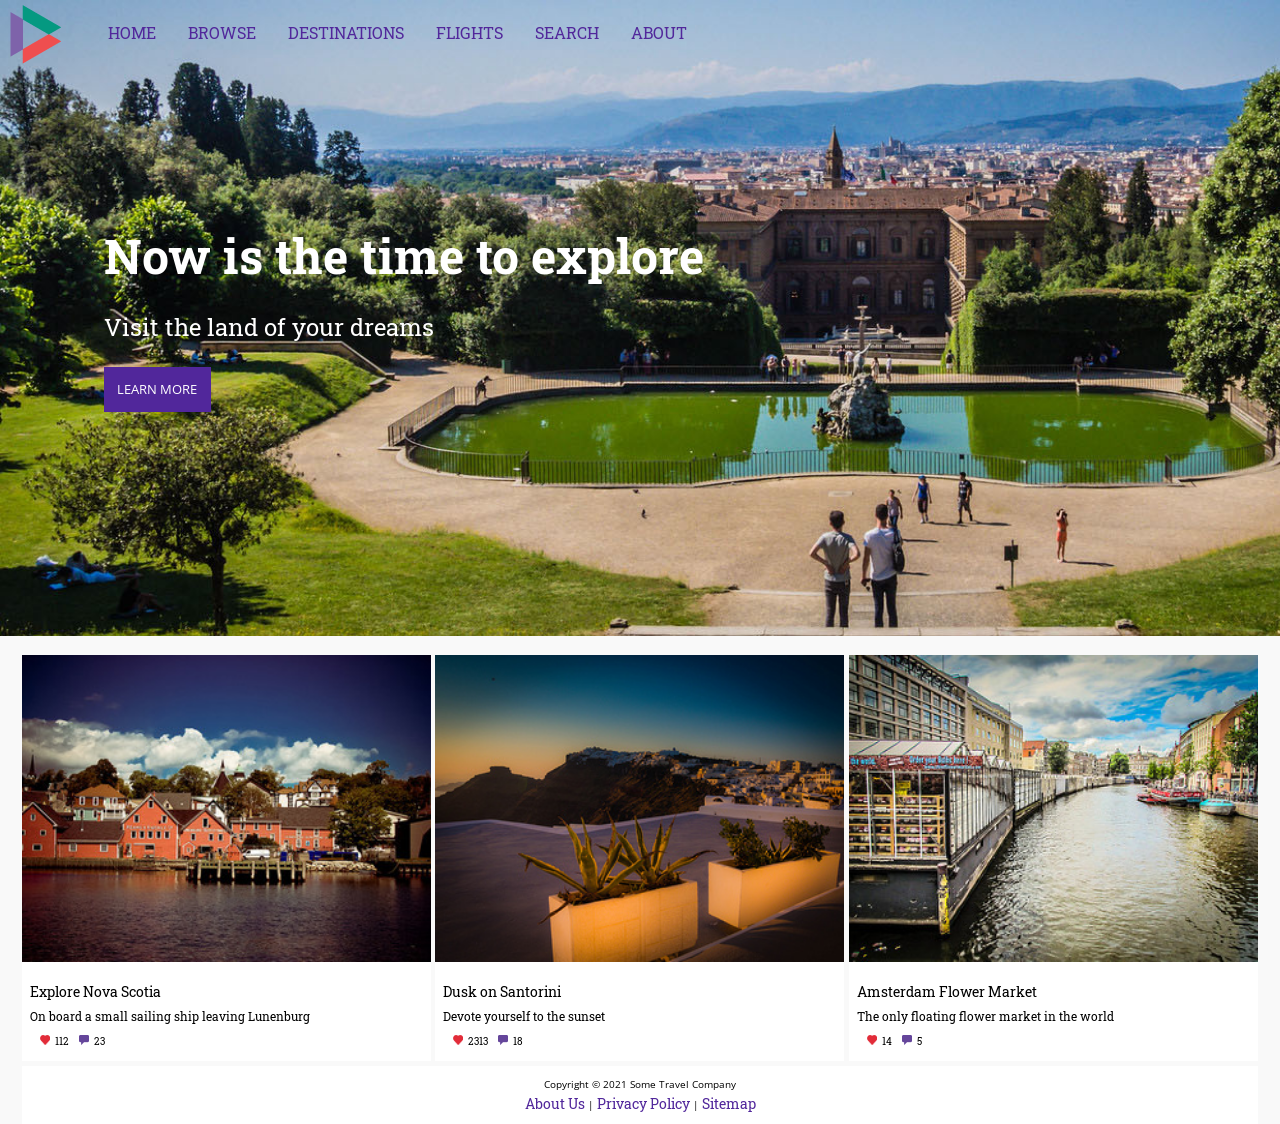
<file: Project1/index.html>
<!DOCTYPE html>
<html lang="en">
<head>
<meta charset="utf-8">
<link href="https://fonts.googleapis.com/css?family=Open+Sans|Roboto+Slab&display=swap" rel="stylesheet">


<link href="styles.css" rel="stylesheet">
</head>
<body>
	<div class="top">
		<header>
			<img src="images/logo.png"/>
			<ul>
				<li><a href="index.html">HOME</a></li>
				<li><a href="#">BROWSE</a></li>
				<li><a href="#">DESTINATIONS</a></li>
				<li><a href="#">FLIGHTS</a></li>
				<li><a href="#">SEARCH</a></li>
				<li><a href="#">ABOUT</a></li>
			</ul>
		</header>
		<div class="quote">
			<blockquote><b>Now is the time to explore</b></blockquote>
			<blockquote>Visit the land of your dreams</blockquote>
			<blockquote><button>LEARN MORE</button></blockquote>
		</div>
	</div>
  <div class="bottom">
    <div class="card">
      <a href="nova_scotia.html"><img src="images/1-small.jpg"/></a>
      <ul>
        <li><p>Explore Nova Scotia</p></li>
        <li><p>On board a small sailing ship leaving Lunenburg</p></li>
        <li><img src="images/heart.png"/><p>112</p><img src="images/comment.png"/><p>23</p></li>
      </ul>
    </div><div class="card">
      <a href="santorini.html"><img src="images/2-small.jpg"/></a>
      <ul>
        <li><p>Dusk on Santorini</p></li>
        <li><p>Devote yourself to the sunset</p></li>
        <li><img src="images/heart.png"/><p>2313</p><img src="images/comment.png"/><p>18</p></li>
      </ul>
    </div><div class="card">
      <a href="amsterdam.html"><img src="images/3-small.jpg"/></a>
      <ul>
        <li><p>Amsterdam Flower Market</p></li>
        <li><p>The only floating flower market in the world</p></li>
        <li><img src="images/heart.png"/><p>14</p><img src="images/comment.png"/><p>5</p></li>
      </ul>
    </div>
  </div>
  <footer>
    <p>Copyright &copy; 2021 Some Travel Company</p>
      <p>
        <a href="#">About Us</a> | <a href="#">Privacy Policy</a> | <a href="#">Sitemap</a>
      </p>
  </footer>
</body>
</html>
</file>
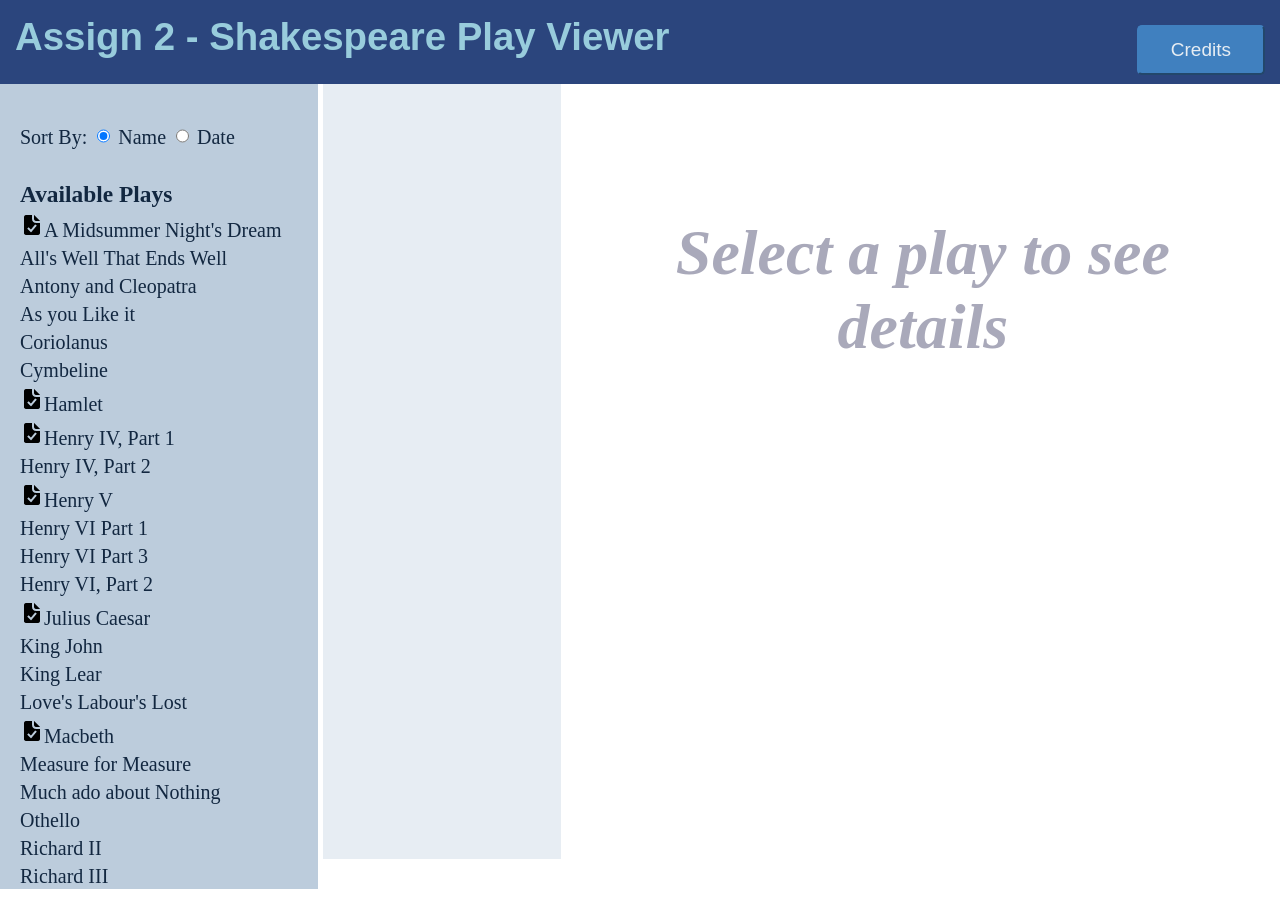
<file: Project2/index.html>
<!DOCTYPE html>
<html>
<head>
   <meta charset="utf-8"/>  
    <title>COMP 3612</title>   
    <link href="https://fonts.googleapis.com/css2?family=Fleur+De+Leah&family=Great+Vibes&display=swap" rel="stylesheet">
    <link rel="stylesheet" href="assign2.css">
    <script src="plays.json" ></script>
    <script src="assign2.js" ></script> 
</head>
<body>

<header>
   <h1>Assign 2 - Shakespeare Play Viewer</h1>
    <button id="creditButton" class="credits"><span id="creditMssg" class="credits">Joshua Woelfel</span>Credits</button>
</header>

<main>

   <section id="playList">
      <p><label>Sort By: </label>
      <input type="radio" name="sort" checked="checked"> <label>Name</label> 
      <input type="radio" name="sort" > <label>Date</label> 
      </p>
      <h3>Available Plays</h3>
      <ul>
      </ul>      
   </section>
   
   <aside>
      <div id="synopsis">
        <h2></h2>
        <p></p>
        <button id="btnViewPlayText">View Play Text</button>
      </div>
      <fieldset id="interface">
         <h2></h2>
         <select id="actList"></select>
         <select id="sceneList"></select>      
         <fieldset>
            <select id="playerList">
               <option value=0>All Players</option>
            </select>      
          
            <input type="text" id="txtHighlight" placeholder="Enter a search term" />
            <button id="btnHighlight" >Filter</button>
         </fieldset>
      </fieldset>
      <button id="btnClose" >Close</button>
   </aside>
   
   
   <section id="playDetails">
    <h3 class="selectMssg">Select a play to see details</h3>
    <article>
      <h2></h2>
      <p class="textDetails"></p>
      <p class="description"></p>
      <div>
      </div>
    </article>
   </section>

   <section id="playHere">
        <!-- Note you will need to remove or comment out some of this markup; 
            it is there to show you the markup that your javascript will need to generate.
        -->   
      <h2>Play title here</h2>
      <article id="actHere">
         <h3>Act name here</h3>
         <div id="sceneHere">
			<h4>Scene name here</h4>
			<p class="title">scene title</p>
			<p class="direction">stage direction</p>
			<div class="speech"><span>BERNARDO</span><p>Who's there?</p></div>		
			<div class="speech"><span>FRANCISCO</span><p>Nay, answer me: <b>stand</b>, and unfold yourself.</p></div>		
			<div class="speech"><span>MARCELLUS</span><p>'Tis gone!</p><p>We do it wrong, being so majestical,</p><p>To offer it the show of violence;</p><p>For it is, as the air, invulnerable,</p><p>And our vain blows malicious mockery.</p><em>Exit Ghost</em></div>         
			<div class="speech"><span>BERNARDO</span><p>Who's there?</p></div>		
			<div class="speech"><span>FRANCISCO</span><p>Nay, answer me: <b>stand</b>, and unfold yourself.</p></div>		
			<div class="speech"><span>MARCELLUS</span><p>'Tis gone!</p><p>We do it wrong, being so majestical,</p><p>To offer it the show of violence;</p><p>For it is, as the air, invulnerable,</p><p>And our vain blows malicious mockery.</p><em>Exit Ghost</em></div>
		 </div>
      </article>
   </section>

</main>
   
</body>
</html>
</file>
<file: Project1/styles.css>
body {
	margin: 0em 0em 0em 0em;
	font-family: Open Sans;
	background-color: #f9f9f9;
}

.top li {
	float: left;
	padding: 0.35em 2em 0em 0em;
}

header {
	overflow: hidden;
}

a:hover {
	color: #8662c7;
}


p > a {
	color: #51279b;
	font-family: Roboto Slab;
	text-decoration: none;
}

li > a {
	color: #51279b;
	font-family: Roboto Slab;
	text-decoration: none;
}

.quote {
	color: #FFFFFF;
	margin: 10em 4em 4em 4em;
	font-family: Roboto Slab;
}

.quote > blockquote > b {
	font-size: 48px;
}

.quote > blockquote {
	font-size: 24px;
	font-family: Roboto Slab;
}

.quote > blockquote > button {
	padding: 1em 1em 1em 1em;
	color: #FFFFFF;
	background-color: #51279b;
	border-bottom-color: #51279b;
	border-style: none;
	font-family: Open Sans;
}

.quote > blockquote > button:hover {
	background-color: #8662c7;
}

ul {
  overflow:hidden;
	list-style-type: none;
}

header > img {
	float: left;
	padding: 0.25em 0em 0em 0.5em
}

.top {
	margin: 0em 0em 0em 0em;
  padding-bottom: 10em;
	background-image: url('images/florence.jpg');
	background-repeat: no-repeat;
	background-size: cover;
	background-position: 0 0;
	height: auto;
}

.bottom {
  margin-top: 1.2em;
  
  margin-left: 1.2em;
  margin-right: 1.2em;
  background-color: #f9f9f9;
}

.card {
  font-family: Roboto Slab;
  display: inline-block;
  width: 32.933%;
  margin-left: 0.2%;
  margin-right: 0.2%;
  background-color: #ffffff;
}

.card > a > img {
  width: 100%;
}

.card p {
  margin: 0em 0em 0em 0em;
}

.card ul {
  display: block;
  margin-left: 0.5em;
  margin-bottom: 0.5em;
  padding-left: 0em;
}

.card li {
  margin-bottom: 0.5em;
  display: block;
}
.card li > img {
  width: 1em;
  height: 1em;
  margin-left: 1em;
}

.card li:first-child {
  font-size: 14px;
}

.card li:nth-child(2) {
  font-size: 12px;
}
.card li:last-child {
  margin-top: 0.5em;
  font-size: 10px;
  font-size: 10px;
  float:left;
}

.card li:last-child p {
  display: inline-block;
  margin-left: 0.5em;
}

footer {
  padding-top: 0.5em;
  padding-bottom: 0.5em;
  background-color: #ffffff;
  text-align: center;
  margin-left: calc(1.2em + 0.2%);
  margin-right: calc(1.2em + 0.2%);
}

footer p {
  font-size: 10px;
  margin: 0.3em 0em 0.3em 0em;
}

footer a {
  font-size: 14px;
}
</file>
<file: Project2/assign2.css>
:root {
   --main-bg-color: white;
   --header-bg-color: hsl(221,49%, 33%);
   --header-text-color: hsl(194, 49%, 73%);
   --text-color: hsl(212,56%,16%);
   --box-bg-color: hsl(210,38%,97%);
   --aside-bg-color: hsl(210,32%,93%);
   --aside-heading-color: hsl(210,50%, 50%);
   --list-bg-color: hsl(210,32%,80%); 
 }

body {
   background-color: var(--main-bg-color);
   color: var(--text-color);
   margin: 0;
   padding: 0;
   box-sizing: border-box;
   font-family: 'Roboto Condensed', sans-serif;  
   font-weight: 400;
   font-size: 1.2rem;
   min-height: 100%;
   box-sizing: border-box;
}
header {
   background-color: var(--header-bg-color);
   color: var(--header-text-color);
   margin: 0;
   padding: 15px;
   height: 6vh;
}

header div {
  display:inline-block;
  float:right;
  align-self:center;
}

h1 {
  display:inline-block;
}

#creditButton {
  float:right;
  max-height: 100%;
  
}

.credits {
  position: relative;
}

/* modified version of this https://sebhastian.com/html-hover-text/ */

#creditMssg {
  content: "Joshua Woelfel";
  visibility: hidden;
  opacity: 1;
  width: 140px;
  background-color: black;
  color: #fff;
  text-align: center;
  border-radius: 5px;
  padding: 5px 0;
  transition: opacity 1s ease-in-out;

  position: absolute;
  z-index: 1;
  left: 0;
  top: 110%;
}

h1, h2, h3, h4 {
   margin: 0;
   padding: 0;
}
h2 { margin-top: 5px;}
h4 {
   border-bottom: 1px solid var(--header-bg-color);
   margin: 15px 0 5px 0;
}
select, input {
   height: 30px;
   display:  block;
   margin-top:10px;
}
main {
   display: grid;
   grid-template-columns: 4fr 3fr 9fr;
   grid-gap: 5px;

}
aside {
   background-color: var(--aside-bg-color);
   color: var(--aside-heading-color);
   padding: 5px;
   display: flex;
   flex-direction: column;
   flex-wrap: wrap;
   justify-content: start;
   align-items: flex-start;
   
   height: 85vh;
}
section {
   padding: 20px;
   font-family: 'Cormorant Garamond', serif;
   font-size: 1.25rem;
   overflow-y: scroll ;
   height: 85vh;
}

/* ----- styles for first column  ------ */

#playList {
   background-color: var(--list-bg-color);
}
#playList ul {
   list-style: none;
   margin: 0 0 0;
   padding: 0;
}

#playList .selected {
  font-weight: bold;
}

#playList ul li {
   margin-top: 5px;
   cursor: pointer;
}
#playList input, #playList label {
   display: inline-block;
}
#playList input {
   position: relative;
   top: 7px;
}
#playList h3 {
   margin-top: 2rem;
}
#playList p {
   padding: 0px;
   margin: 0;
}

/* ----- styles for second column  ------ */

button {
   margin-top:10px;
   background-color: var(--aside-heading-color);
   border-radius: 5px;
   border-color: var(--aside-heading-color);
   padding:       10px 32px;
   color:         var(--aside-bg-color);
   display:       block;
   font-size:     19px;
   text-align:    center; 
   height: 50px;
   cursor: pointer;   
}
#btnClose {   
   align-self: center;
   
}

aside {
  overflow-y:hidden;
}

fieldset{
   width: 90%;
   margin-top: 0.1rem;
   border: 1px solid var(--header-text-color);
}

#synopsis {
   background-color: var(--aside-bg-color);
   color: var(--aside-heading-color);
   padding: 5px;
   display: flex;
   flex-direction: column;
   flex-wrap: wrap;
   justify-content: start;
   align-items: flex-start;
   
   height: 85vh;
  text-align: center;
  position: relative;
}

#synopsis h2 {
  display: flex;
  align-self:center;
  margin-top: 2.1rem;
  margin-bottom: 5rem;
}

#btnViewPlayText {
  align-self: center;
  margin-top: 10rem;
}

 #interface h2 {
  align-self: center;
  text-align: center;
  margin-top: 2rem;
  margin-bottom: 2rem;
 }


/* ----- styles for play text ------ */

p.title {
   font-weight: 600; 
   margin: 0;
}
p.direction {
   margin: 0;
   font-style: italic;
   font-weight: 500; 
}
.speech span {
   display: block;
   margin-top: 12px;
   font-weight: 700;
}
.speech p {
   margin: 0;
}
.speech p b {
   background-color: yellow;
}
.speech em {
   font-style: italic;
   display: block;
   margin-top: 12px;
}

#playDetails h2 {
  font-family: 'Fleur De Leah', cursive;
  font-size: 5rem;
  text-align: center;
  margin-top: 4.5rem;
  /*background-color: hsl(194deg 30% 75%);*/
  /*color: #9f2042;*/
}

#playDetails .textDetails {
  font-size: 2rem;
  margin-top: 0.1rem;
  margin-bottom: 5rem;
  text-align: center;
  color: #a9a9ba;
}

#playDetails .selectMssg {
  margin-top: 7rem;
  font-size: 4rem;
  font-style: italic;
  text-align: center;
  color: #a9a9ba;
}

#playDetails .description {
  font-size: 2rem;
  padding: 1em 1.5em 1em 1.5em;
  background-color: #f9f9f9;
  margin-left: 3em;
  margin-right: 3em;
  border-style: solid;
  border-width: 0.1em;
  border-color: #ececec;
  text-align: center-left;
}

#playDetails div {
  margin-top: 1.5em;
  margin-left: 3em;
  margin-right: 3em;
  margin-bottom: 1.5em;
}

#playDetails a {
  padding: 0.75em 0.75em 0.75em 0.75em;
  border-radius: 0.25em;
  border-style: solid;
  border-width: 0.1em;
  border-color: #ececec;
  color: hsl(210,50%, 50%);
  font-size: 0.9rem;
  text-decoration: none;
  margin-right: 0.2em;
  font-size: 1rem;
}

#playDetails a:hover {
  background-color: #a9a9ba;
  color: #9f2042;
}
</file>
